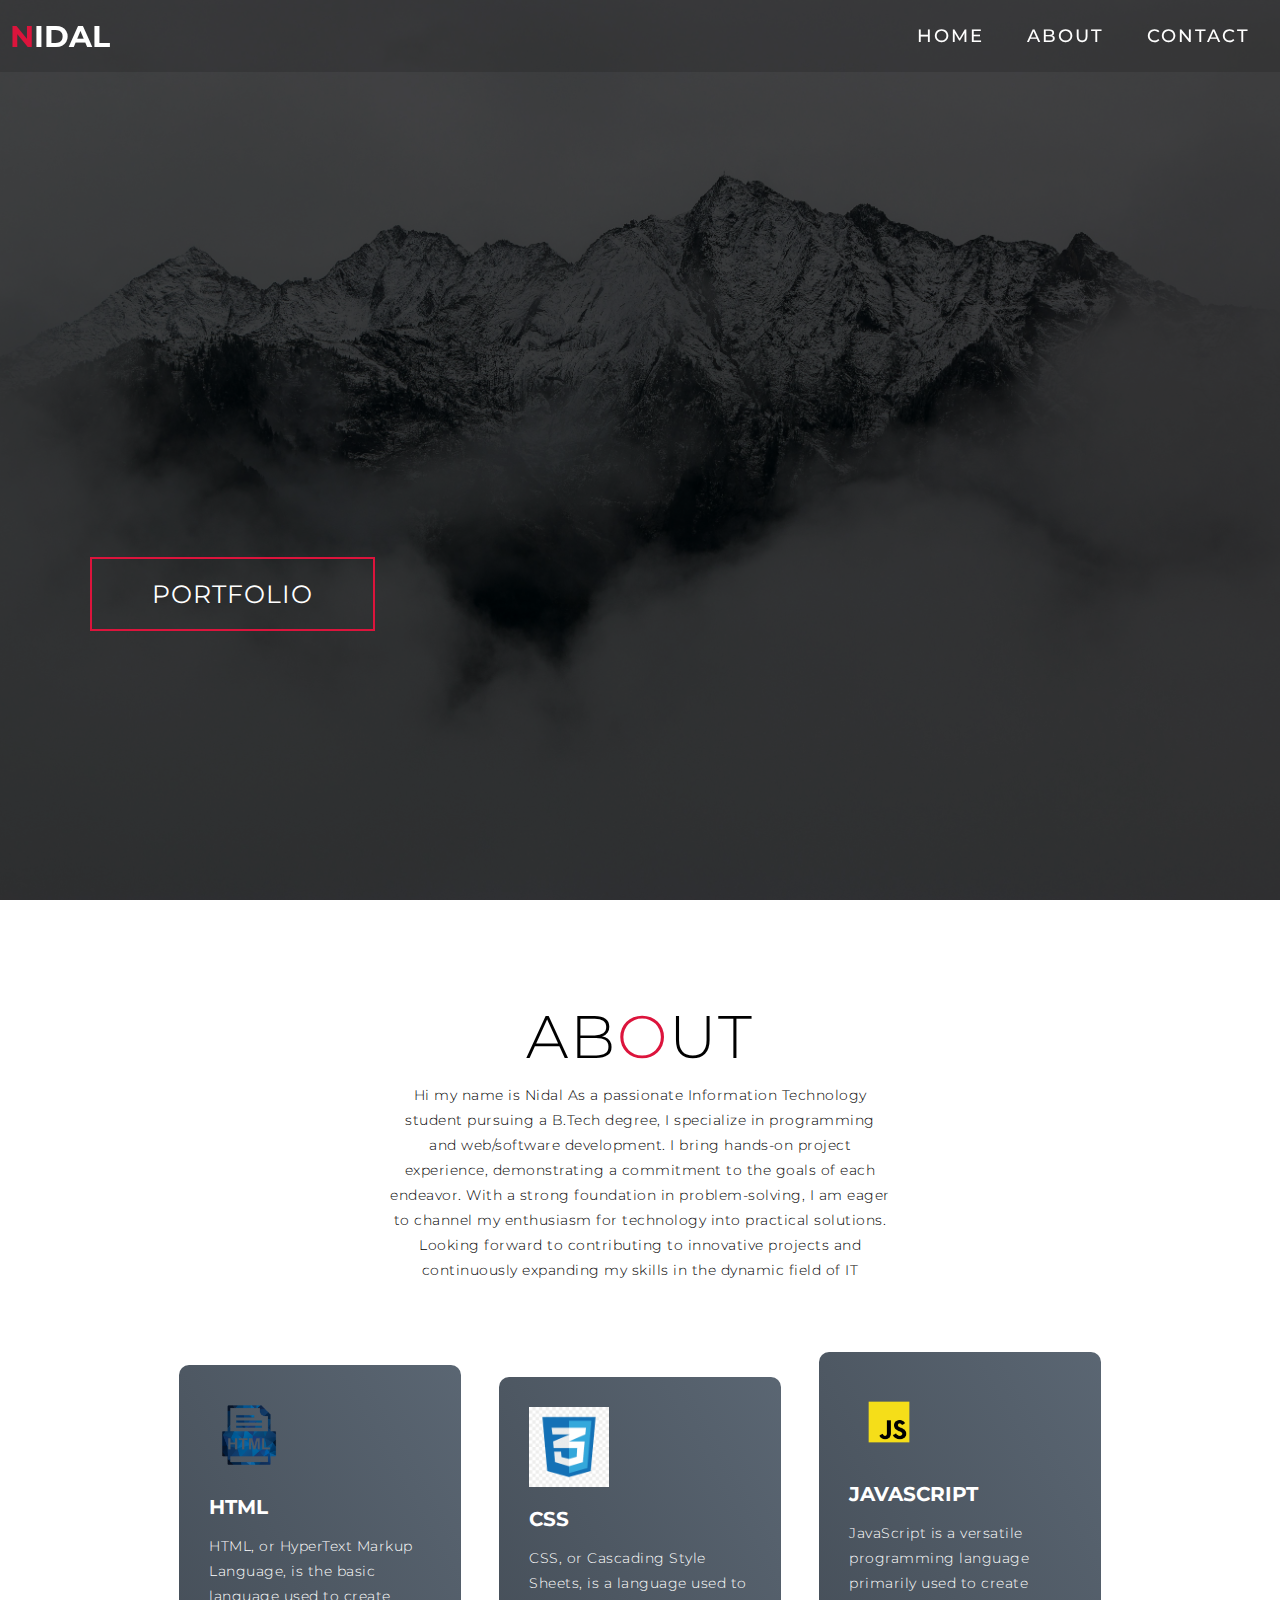
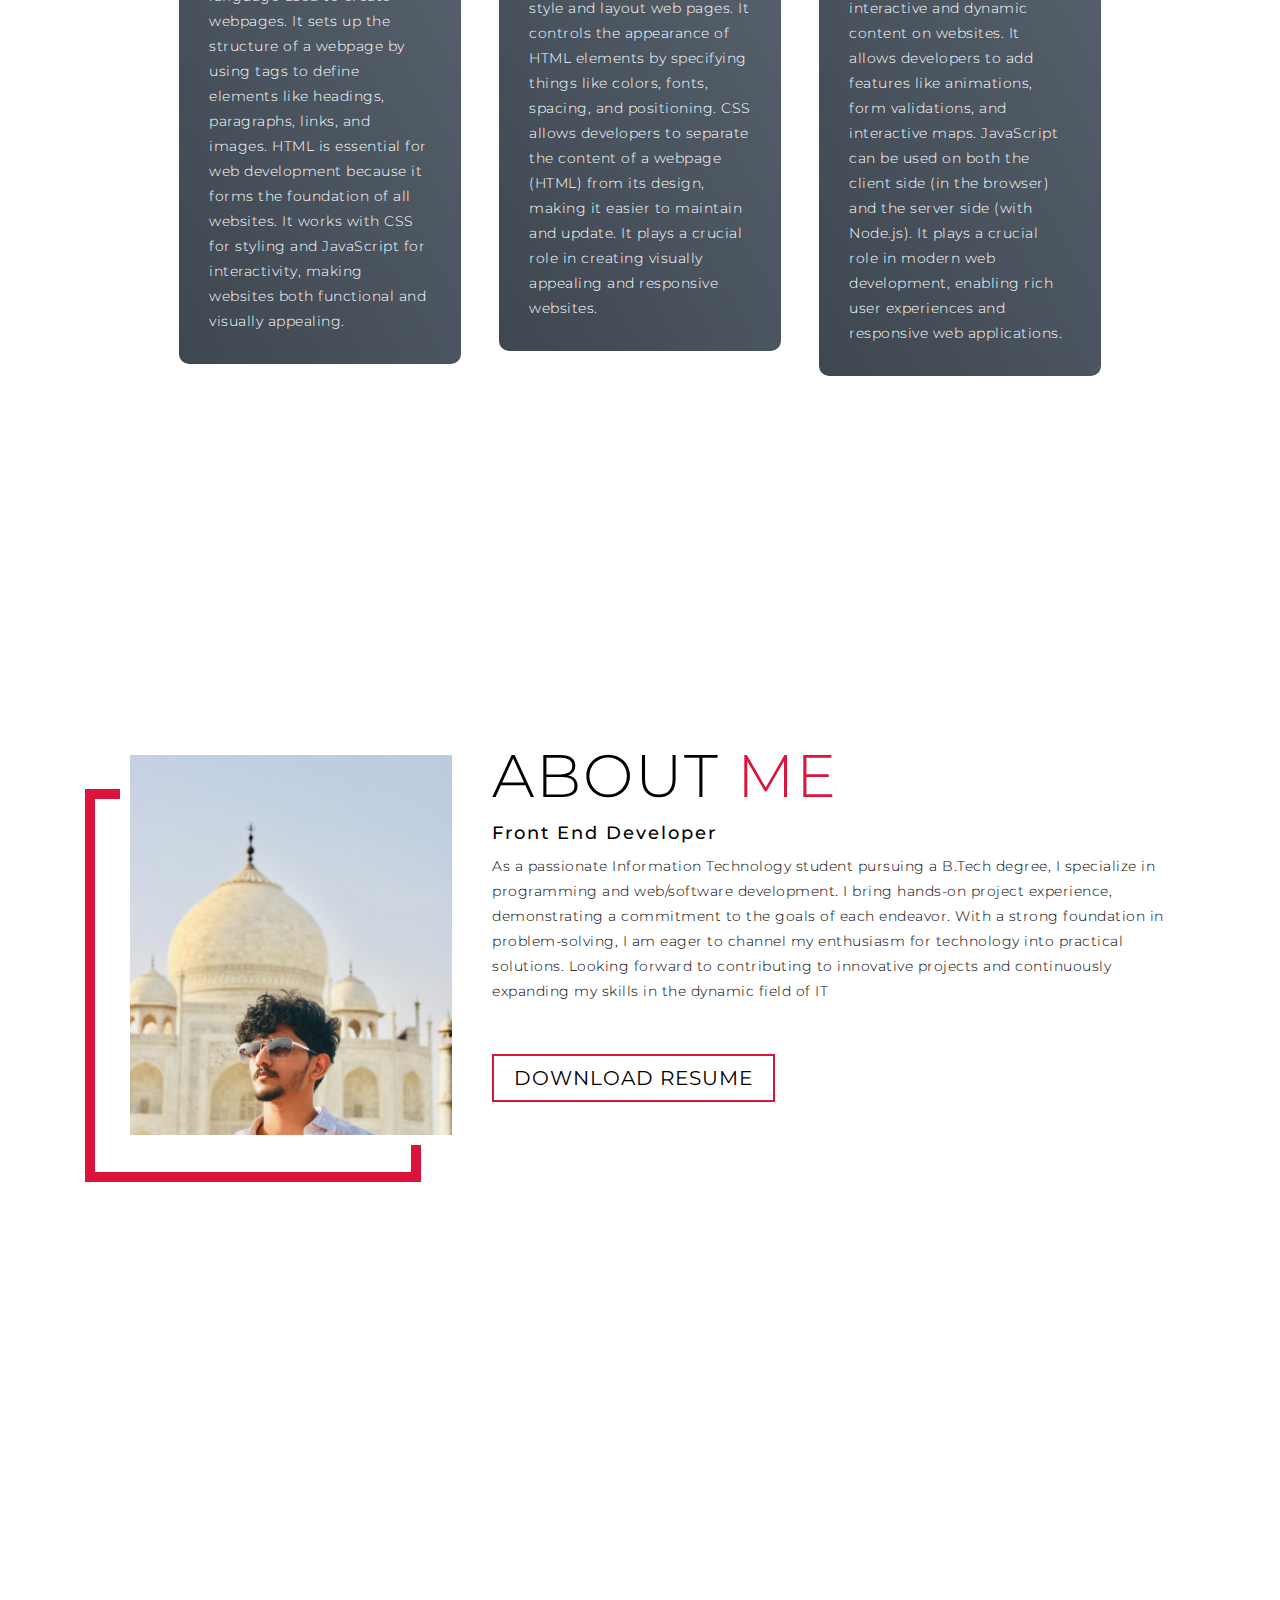
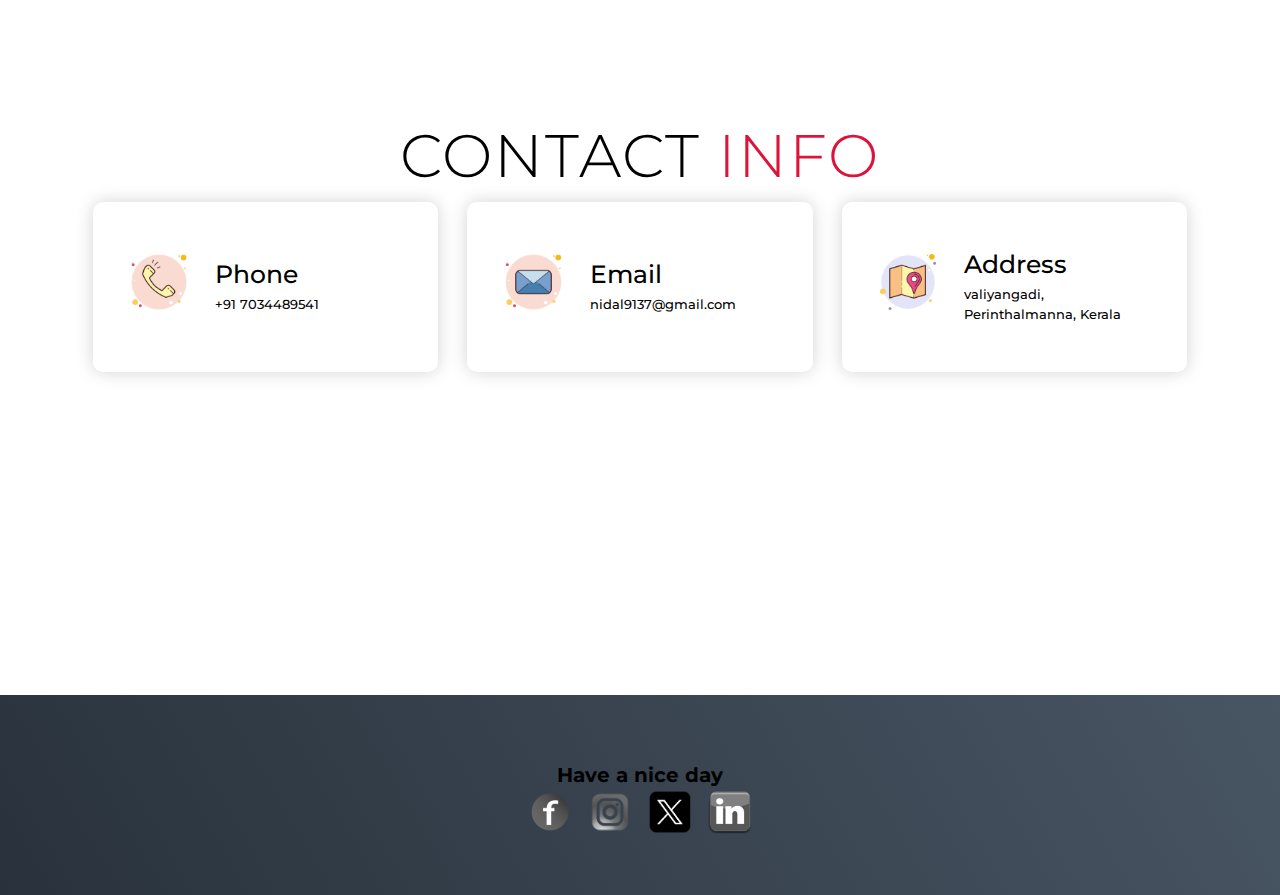
<file: index.html>
<!DOCTYPE html>
<html lang="en">

<head>
  <meta charset="UTF-8">
  <link rel="icon" href="dp.jpj">
  <meta name="viewport" content="width=device-width, initial-scale=1.0">
  <link rel="stylesheet" href="index.css">
  <title>PORTFOLIO</title>
</head>

<body>
  
  <section id="header">
    <div class="header container">
      <div class="nav-bar">
        <div class="brand">
          <a href="#hero">
            <h1><span>N</span>idal</h1>
          </a>
        </div>
        <div class="nav-list">
          <div class="hamburger">
            <div class="bar"></div>
          </div>
          <ul>
            <li><a href="#hero" data-after="Home">Home</a></li>
            <li><a href="#about" data-after="Service">About</a></li>
            <li><a href="#contact" data-after="Contact">Contact</a></li>
          </ul>
        </div>
        
      </div>
      
    </div>
  </section>
  <section id="hero">
    <div class="hero container">
      <div>
        <h1>Hello, <span></span></h1>
        <h1>My Name is <span></span></h1>
        <h1>Nidal <span></span></h1>
        <a href="#about" type="button" class="cta">Portfolio</a>
      </div>
    </div>
  </section>
  
  <section id="services">
    <div class="services container">
      <div class="service-top">
        <h1 class="section-title">Ab<span>o</span>ut</h1>
        <p>Hi my name is Nidal As a passionate Information Technology student pursuing a B.Tech degree, I
            specialize in programming and web/software development. I bring hands-on project
            experience, demonstrating a commitment to the goals of each endeavor. With a
            strong foundation in problem-solving, I am eager to channel my enthusiasm for
            technology into practical solutions. Looking forward to contributing to innovative
            projects and continuously expanding my skills in the dynamic field of IT</p>
      </div>
      <div class="service-bottom">
        <div class="service-item">
            <div class="icon"><img src="html.png" /></div>
          <h2>HTML</h2>
          <p>HTML, or HyperText Markup Language, is the basic language used to create webpages. It sets up the structure of a webpage by using tags to define elements like headings, paragraphs, links, and images. HTML is essential for web development because it forms the foundation of all websites. 
            It works with CSS for styling and JavaScript for interactivity, making websites both functional and visually appealing.</p>
        </div>
        <div class="service-item">
            <div class="icon"><img src="css.png" /></div>
          <h2>CSS</h2>
          <p>CSS, or Cascading Style Sheets, is a language used to style and layout web pages. It controls the appearance of HTML elements by specifying things like colors, fonts, spacing, and positioning. CSS allows developers to separate the content of a webpage (HTML) from its design,
             making it easier to maintain and update. It plays a crucial role in creating visually appealing and responsive websites.</p>
        </div>
        <div class="service-item">
          <div class="icon"><img src="js.png" /></div>
          <h2>JavaScript</h2>
          <p>JavaScript is a versatile programming language primarily used to create interactive and dynamic content on websites. It allows developers to add features like animations, form validations, and interactive maps. JavaScript can be used on both the client side (in the browser) and the server side (with Node.js).
             It plays a crucial role in modern web development, enabling rich user experiences and responsive web applications.</p>
        </div>
        
      </div>
    </div>
  </section>
  

  
  <section id="about">
    <div class="about container">
      <div class="col-left">
        <div class="about-img">
          <img src="dp.jpg" alt="img">
        </div>
      </div>
      <div class="col-right">
        <h1 class="section-title">About <span>me</span></h1>
        <h2>Front End Developer</h2>
        <p>As a passionate Information Technology student pursuing a B.Tech degree, I
            specialize in programming and web/software development. I bring hands-on project
            experience, demonstrating a commitment to the goals of each endeavor. With a
            strong foundation in problem-solving, I am eager to channel my enthusiasm for
            technology into practical solutions. Looking forward to contributing to innovative
            projects and continuously expanding my skills in the dynamic field of IT</p>
        <a href="NIdal p p.pdf" class="cta">Download Resume
            
        </a>
      </div>
    </div>
  </section>
  
  <section id="contact">
    <div class="contact container">
      <div>
        <h1 class="section-title">Contact <span>info</span></h1>
      </div>
      <div class="contact-items">
        <div class="contact-item">
          <div class="icon"><img src="phone.png" /></div>
          <div class="contact-info">
            <h1>Phone</h1>
            <h2>+91 7034489541</h2>
            
          </div>
        </div>
        <div class="contact-item">
          <div class="icon"><img src="mail.png" /></div>
          <div class="contact-info">
            <h1>Email</h1>
            <h2>nidal9137@gmail.com</h2>
            
          </div>
        </div>
        <div class="contact-item">
          <div class="icon"><img src="map.png" /></div>
          <div class="contact-info">
            <h1>Address</h1>
            <h2>valiyangadi, Perinthalmanna, Kerala</h2>
          </div>
        </div>
      </div>
    </div>
  </section>
  

  <section id="footer">
    <div class="footer container">
      
      <h1>Have a nice day</h1>
      <div class="social-icon">
        <div class="social-item">
          <a href="https://www.facebook.com/nidal.najeeb.3"><img src="facebook.png" /></a>
        </div>
        <div class="social-item">
          <a href="https://www.instagram.com/ni__d__al/?hl=en"><img src="inst.png" /></a>
        </div>
        <div class="social-item">
          <a href="https://x.com/nidal9137"><img src="twit.png" /></a>
        </div>
        <div class="social-item">
          <a href="https://www.linkedin.com/in/nidal-p-837a36200?utm_source=share&utm_campaign=share_via&utm_content=profile&utm_medium=ios_app "><img src="link.png" /></a>
        </div>
      </div>
      
    </div>
  </section>
  <!-- End Footer -->
  <script src="./app.js"></script>
  
</body>

</html>
</file>
<file: index.css>
@import 'https://fonts.googleapis.com/css?family=Montserrat:300, 400, 700&display=swap';
* {
	padding: 0;
	margin: 0;
	box-sizing: border-box;
}
html {
	font-size: 10px;
	font-family: 'Montserrat', sans-serif;
	scroll-behavior: smooth;
}
a {
	text-decoration: none;
}
.container {
	min-height: 100vh;
	width: 100%;
	display: flex;
	align-items: center;
	justify-content: center;
}
img {
	height: 100%;
	width: 100%;
	object-fit: cover;
}
p {
	color: black;
	font-size: 1.4rem;
	margin-top: 5px;
	line-height: 2.5rem;
	font-weight: 300;
	letter-spacing: 0.05rem;
}
.section-title {
	font-size: 4rem;
	font-weight: 300;
	color: black;
	margin-bottom: 10px;
	text-transform: uppercase;
	letter-spacing: 0.2rem;
	text-align: center;
}
.section-title span {
	color: crimson;
}

.cta {
	display: inline-block;
	padding: 10px 30px;
	color: white;
	background-color: transparent;
	border: 2px solid crimson;
	font-size: 2rem;
	text-transform: uppercase;
	letter-spacing: 0.1rem;
	margin-top: 30px;
	transition: 0.3s ease;
	transition-property: background-color, color;
}
.cta:hover {
	color: white;
	background-color: crimson;
}
.brand h1 {
	font-size: 3rem;
	text-transform: uppercase;
	color: white;
}
.brand h1 span {
	color: crimson;
}

/* Header section */
#header {
	position: fixed;
	z-index: 1000;
	left: 0;
	top: 0;
	width: 100vw;
	height: auto;
}
#header .header {
	min-height: 8vh;
	background-color: rgba(31, 30, 30, 0.24);
	transition: 0.3s ease background-color;
}
#header .nav-bar {
	display: flex;
	align-items: center;
	justify-content: space-between;
	width: 100%;
	height: 100%;
	max-width: 1300px;
	padding: 0 10px;
}
#header .nav-list ul {
	list-style: none;
	position: absolute;
	background-color: rgb(31, 30, 30);
	width: 100vw;
	height: 100vh;
	left: 100%;
	top: 0;
	display: flex;
	flex-direction: column;
	justify-content: center;
	align-items: center;
	z-index: 1;
	overflow-x: hidden;
	transition: 0.5s ease left;
}
#header .nav-list ul.active {
    
	left: 0%;
}
#header .nav-list ul a {
	font-size: 2.5rem;
	font-weight: 500;
	letter-spacing: 0.2rem;
	text-decoration: none;
	color: white;
	text-transform: uppercase;
	padding: 20px;
	display: block;
}
#header .nav-list ul a::after {
	content: attr(data-after);
	position: absolute;
	top: 50%;
	left: 50%;
	transform: translate(-50%, -50%) scale(0);
	color: rgba(240, 248, 255, 0.021);
	font-size: 13rem;
	letter-spacing: 50px;
	z-index: -1;
	transition: 0.3s ease letter-spacing;
}
#header .nav-list ul li:hover a::after {
	transform: translate(-50%, -50%) scale(1);
	letter-spacing: initial;
}
#header .nav-list ul li:hover a {
	color: crimson;
}
#header .hamburger {
	height: 60px;
	width: 60px;
	display: inline-block;
	border: 3px solid white;
	border-radius: 50%;
	position: relative;
	display: flex;
	align-items: center;
	justify-content: center;
	z-index: 100;
	cursor: pointer;
	transform: scale(0.8);
	margin-right: 20px;
}
#header .hamburger:after {
	position: absolute;
	content: '';
	height: 100%;
	width: 100%;
	border-radius: 50%;
	border: 3px solid white;
	animation: hamburger_puls 1s ease infinite;
}
#header .hamburger .bar {
	height: 2px;
	width: 30px;
	position: relative;
	background-color: white;
	z-index: -1;
}
#header .hamburger .bar::after,
#header .hamburger .bar::before {
	content: '';
	position: absolute;
	height: 100%;
	width: 100%;
	left: 0;
	background-color: white;
	transition: 0.3s ease;
	transition-property: top, bottom;
}
#header .hamburger .bar::after {
	top: 8px;
}
#header .hamburger .bar::before {
	bottom: 8px;
}
#header .hamburger.active .bar::before {
	bottom: 0;
}
#header .hamburger.active .bar::after {
	top: 0;
}
/* End Header section */

/* Hero Section */
#hero {
	background-image: url("todo.jpg");
	background-size: cover;
	background-position: top center;
	position: relative;
	z-index: 1;
}
#hero::after {
	content: '';
	position: absolute;
	left: 0;
	top: 0;
	height: 100%;
	width: 100%;
	background-color: black;
	opacity: 0.7;
	z-index: -1;
}
#hero .hero {
	max-width: 1200px;
	margin: 0 auto;
	padding: 0 50px;
	justify-content: flex-start;
}
#hero h1 {
	display: block;
	width: fit-content;
	font-size: 4rem;
	position: relative;
	color: transparent;
	animation: text_reveal 0.5s ease forwards;
	animation-delay: 1s;
}
#hero h1:nth-child(1) {
	animation-delay: 1s;
}
#hero h1:nth-child(2) {
	animation-delay: 2s;
}
#hero h1:nth-child(3) {
	animation: text_reveal_name 0.5s ease forwards;
	animation-delay: 3s;
}
#hero h1 span {
	position: absolute;
	top: 0;
	left: 0;
	height: 100%;
	width: 0;
	background-color: crimson;
	animation: text_reveal_box 1s ease;
	animation-delay: 0.5s;
}
#hero h1:nth-child(1) span {
	animation-delay: 0.5s;
}
#hero h1:nth-child(2) span {
	animation-delay: 1.5s;
}
#hero h1:nth-child(3) span {
	animation-delay: 2.5s;
}

/* End Hero Section */

/* Services Section */
#services .services {
	flex-direction: column;
	text-align: center;
	max-width: 1500px;
	margin: 0 auto;
	padding: 100px 0;
}
#services .service-top {
	max-width: 500px;
	margin: 0 auto;
}
#services .service-bottom {
	display: flex;
	align-items: center;
	justify-content: center;
	flex-wrap: wrap;
	margin-top: 50px;
}
#services .service-item {
	flex-basis: 80%;
	display: flex;
	align-items: flex-start;
	justify-content: center;
	flex-direction: column;
	padding: 30px;
	border-radius: 10px;
	background-image: url("");
	background-size: cover;
	margin: 10px 5%;
	position: relative;
	z-index: 1;
	overflow: hidden;
}
#services .service-item::after {
	content: '';
	position: absolute;
	left: 0;
	top: 0;
	height: 100%;
	width: 100%;
	background-image: linear-gradient(60deg, #29323c 0%, #485563 100%);
	opacity: 0.9;
	z-index: -1;
}
#services .service-bottom .icon {
	height: 80px;
	width: 80px;
	margin-bottom: 20px;
}
#services .service-item h2 {
	font-size: 2rem;
	color: white;
	margin-bottom: 10px;
	text-transform: uppercase;
}
#services .service-item p {
	color: white;
	text-align: left;
}

#about .about {
	flex-direction: column-reverse;
	text-align: center;
	max-width: 1200px;
	margin: 0 auto;
	padding: 100px 20px;
}
#about .col-left {
	width: 250px;
	height: 360px;
}
#about .col-right {
	width: 100%;
}
#about .col-right h2 {
	font-size: 1.8rem;
	font-weight: 500;
	letter-spacing: 0.2rem;
	margin-bottom: 10px;
}
#about .col-right p {
	margin-bottom: 20px;
}
#about .col-right .cta {
	color: black;
	margin-bottom: 50px;
	padding: 10px 20px;
	font-size: 2rem;
}
#about .col-left .about-img {
	height: 100%;
	width: 100%;
	position: relative;
	border: 10px solid white;
}
#about .col-left .about-img::after {
	content: '';
	position: absolute;
	left: -33px;
	top: 19px;
	height: 98%;
	width: 98%;
	border: 7px solid crimson;
	z-index: -1;
}
/* End About Section */

/* contact Section */
#contact .contact {
	flex-direction: column;
	max-width: 1200px;
	margin: 0 auto;
	width: 90%;
}
#contact .contact-items {
	/* max-width: 400px; */
	width: 100%;
}
#contact .contact-item {
	width: 80%;
	padding: 20px;
	text-align: center;
	border-radius: 10px;
	padding: 30px;
	margin: 30px;
	display: flex;
	justify-content: center;
	align-items: center;
	flex-direction: column;
	box-shadow: 0px 0px 18px 0 #0000002c;
	transition: 0.3s ease box-shadow;
}
#contact .contact-item:hover {
	box-shadow: 0px 0px 5px 0 #0000002c;
}
#contact .icon {
	width: 70px;
	margin: 0 auto;
	margin-bottom: 10px;
}
#contact .contact-info h1 {
	font-size: 2.5rem;
	font-weight: 500;
	margin-bottom: 5px;
}
#contact .contact-info h2 {
	font-size: 1.3rem;
	line-height: 2rem;
	font-weight: 500;
}
/*End contact Section */

/* Footer */
#footer {
	background-image: linear-gradient(60deg, #29323c 0%, #485563 100%);
}
#footer .footer {
	min-height: 200px;
	flex-direction: column;
	padding-top: 50px;
	padding-bottom: 10px;
}
#footer h2 {
	color: white;
	font-weight: 500;
	font-size: 1.8rem;
	letter-spacing: 0.1rem;
	margin-top: 10px;
	margin-bottom: 10px;
}
#footer .social-icon {
	display: flex;
	margin-bottom: 30px;
}
#footer .social-item {
	height: 50px;
	width: 50px;
	margin: 0 5px;
}
#footer .social-item img {
	filter: grayscale(1);
	transition: 0.3s ease filter;
}
#footer .social-item:hover img {
	filter: grayscale(0);
}
#footer p {
	color: white;
	font-size: 1.3rem;
}
/* End Footer */

/* Keyframes */
@keyframes hamburger_puls {
	0% {
		opacity: 1;
		transform: scale(1);
	}
	100% {
		opacity: 0;
		transform: scale(1.4);
	}
}
@keyframes text_reveal_box {
	50% {
		width: 100%;
		left: 0;
	}
	100% {
		width: 0;
		left: 100%;
	}
}
@keyframes text_reveal {
	100% {
		color: white;
	}
}
@keyframes text_reveal_name {
	100% {
		color: crimson;
		font-weight: 500;
	}
}
/* End Keyframes */

/* Media Query For Tablet */
@media only screen and (min-width: 768px) {
	.cta {
		font-size: 2.5rem;
		padding: 20px 60px;
	}
	h1.section-title {
		font-size: 6rem;
	}

	/* Hero */
	#hero h1 {
		font-size: 7rem;
	}
	/* End Hero */

	/* Services Section */
	#services .service-bottom .service-item {
		flex-basis: 45%;
		margin: 2.5%;
	}
	/* End Services Section */

	/* Project */
	#projects .project-item {
		flex-direction: row;
	}
	#projects .project-item:nth-child(even) {
		flex-direction: row-reverse;
	}
	#projects .project-item {
		height: 400px;
		margin: 0;
		width: 100%;
		border-radius: 0;
	}
	#projects .all-projects .project-info {
		height: 100%;
	}
	#projects .all-projects .project-img {
		height: 100%;
	}
	/* End Project */

	/* About */
	#about .about {
		flex-direction: row;
	}
	#about .col-left {
		width: 600px;
		height: 400px;
		padding-left: 60px;
	}
	#about .about .col-left .about-img::after {
		left: -45px;
		top: 34px;
		height: 98%;
		width: 98%;
		border: 10px solid crimson;
	}
	#about .col-right {
		text-align: left;
		padding: 30px;
	}
	#about .col-right h1 {
		text-align: left;
	}
	/* End About */

	/* contact  */
	#contact .contact {
		flex-direction: column;
		padding: 100px 0;
		align-items: center;
		justify-content: center;
		min-width: 20vh;
	}
	#contact .contact-items {
		width: 100%;
		display: flex;
		flex-direction: row;
		justify-content: space-evenly;
		margin: 0;
	}
	#contact .contact-item {
		width: 30%;
		margin: 0;
		flex-direction: row;
	}
	#contact .contact-item .icon {
		height: 100px;
		width: 100px;
	}
	#contact .contact-item .icon img {
		object-fit: contain;
	}
	#contact .contact-item .contact-info {
		width: 100%;
		text-align: left;
		padding-left: 20px;
	}
	/* End contact  */
}
/* End Media Query For Tablet */

/* Media Query For Desktop */
@media only screen and (min-width: 1200px) {
	/* header */
	#header .hamburger {
		display: none;
	}
	#header .nav-list ul {
		position: initial;
		display: block;
		height: auto;
		width: fit-content;
		background-color: transparent;
	}
	#header .nav-list ul li {
		display: inline-block;
	}
	#header .nav-list ul li a {
		font-size: 1.8rem;
	}
	#header .nav-list ul a:after {
		display: none;
	}
	/* End header */

	#services .service-bottom .service-item {
		flex-basis: 22%;
		margin: 1.5%;
	}
}
</file>
